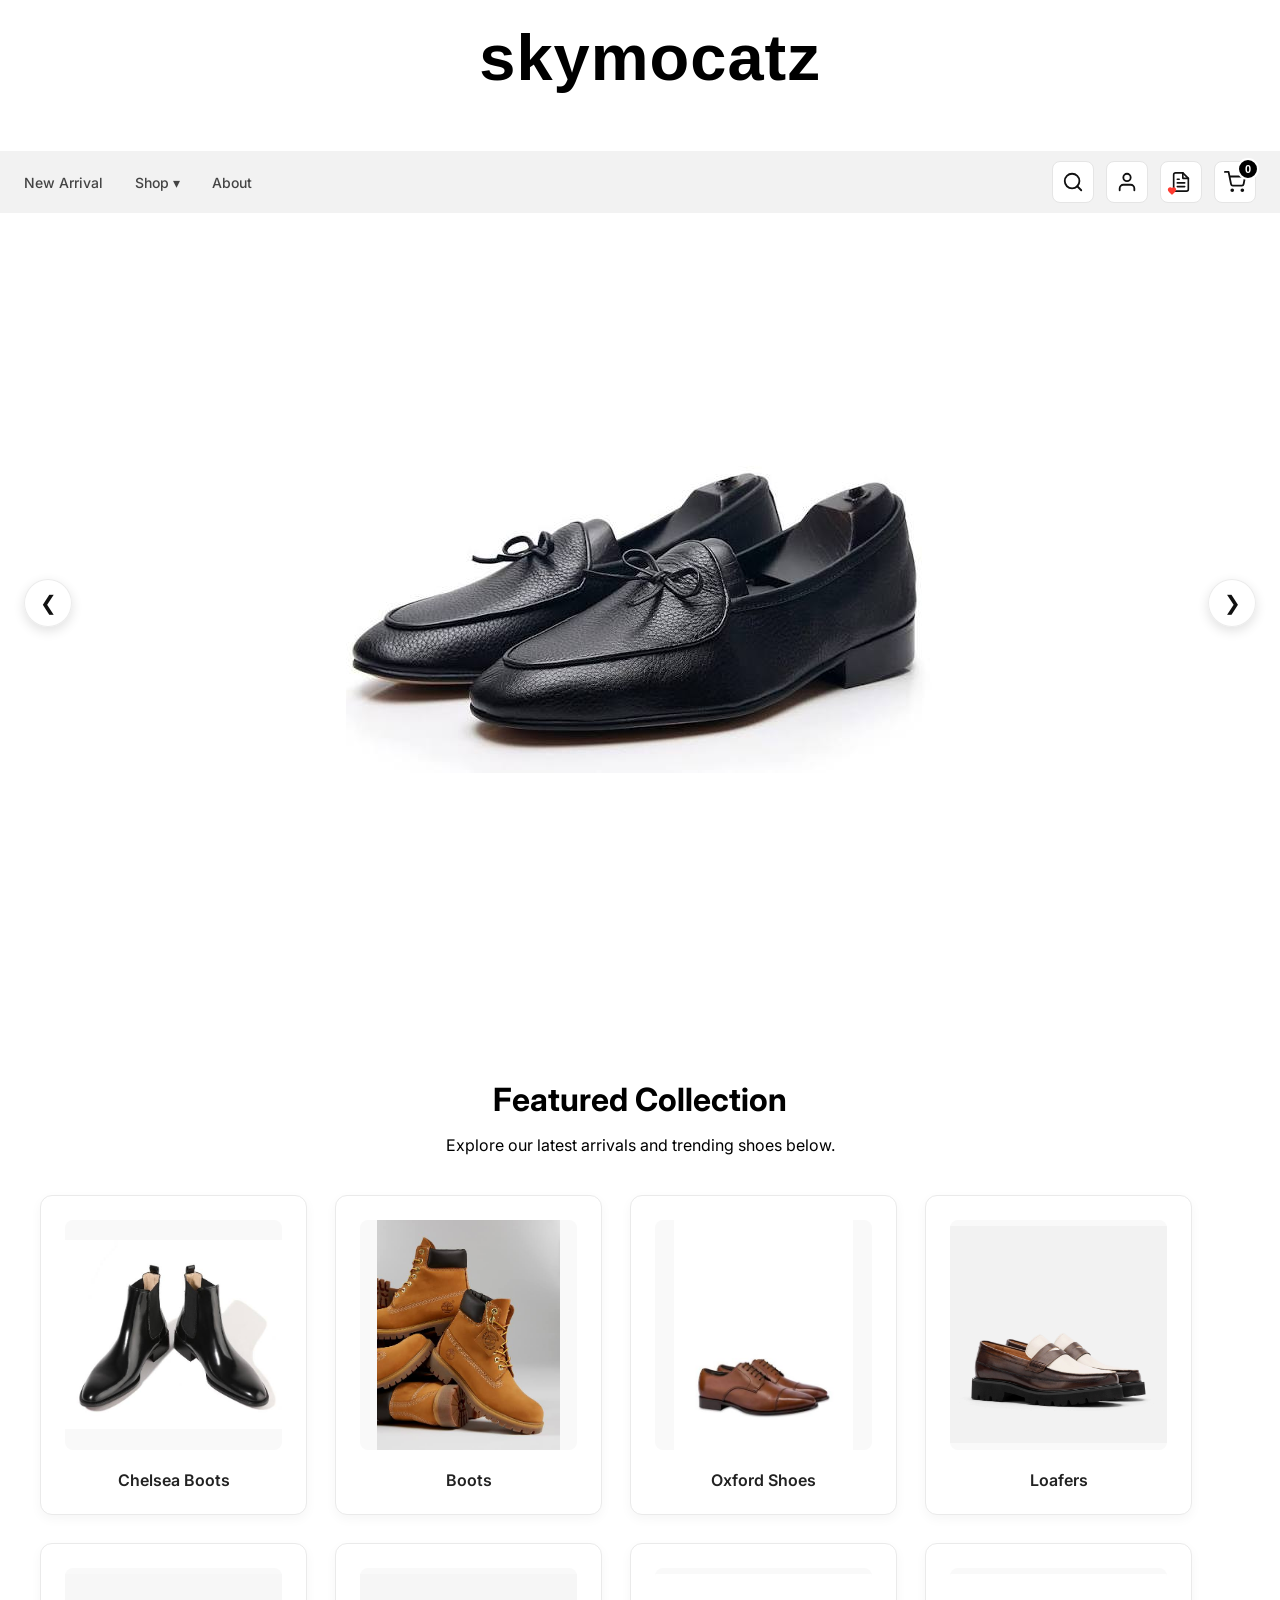
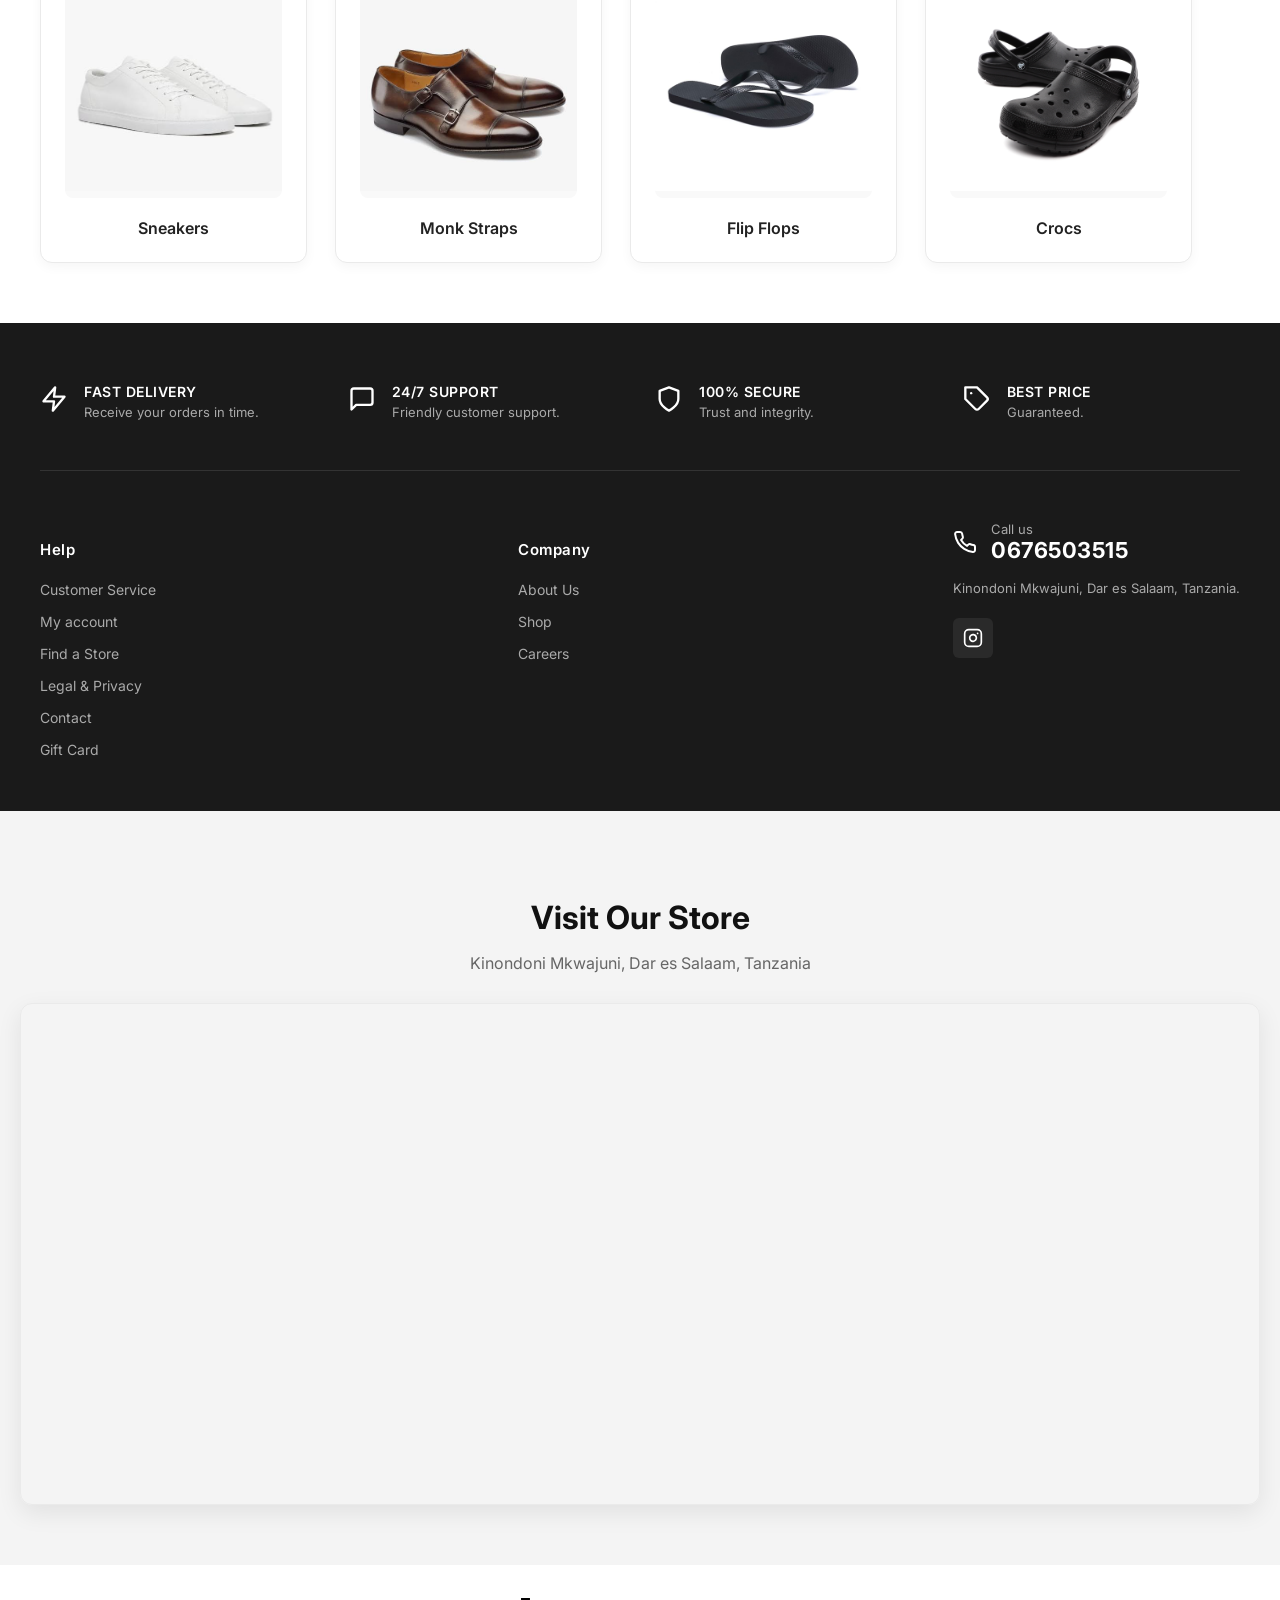
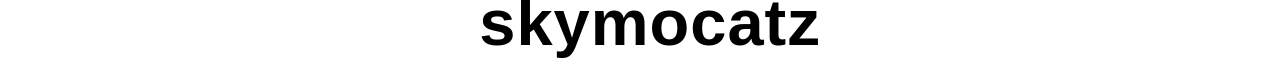
<file: index.html>
<!DOCTYPE html>
<html lang="en">
<head>
    <meta charset="UTF-8">
    <meta name="viewport" content="width=device-width, initial-scale=1.0">
    <title>skymocatz - Shoe Store</title>
    <link rel="preconnect" href="https://fonts.googleapis.com">
    <link rel="preconnect" href="https://fonts.gstatic.com" crossorigin>
    <link href="https://fonts.googleapis.com/css2?family=Cinzel:wght@500;700&family=Inter:wght@300;400;500;600&display=swap" rel="stylesheet">
    <link rel="stylesheet" href="index.css">
</head>
<body>

    <!-- Header Section -->
    <div class="header">
        <h1>skymocatz</h1>
        <div class="marquee-container">
            <div class="marquee-text">NEW ARRIVAL Buy latest shoes &nbsp;&nbsp;|&nbsp;&nbsp; SHIPPING GUARANTEED</div>
        </div>
    </div>

    <!-- Navigation Bar & Icons -->
    <div class="icons">
        <!-- Left Navigation -->
        <nav class="left">
            <a href="New arrivals.html" class="nav-link">New Arrival</a>

            <!-- Shop Dropdown with Photos -->
            <div class="dropdown">
  <a href="cart.html" class="nav-link dropdown-toggle">Shop ▾</a>
  <div class="dropdown-menu image-dropdown">
    
    <!-- Formal Shoes -->
    <a href="cart.html" class="dropdown-item">
      <img src="formal.jpg" alt="Formal" />
      <span>Formal</span>
    </a>

    <!-- Loafers -->
    <a href="cart.html" class="dropdown-item">
      <img src="loafers.jpg" alt="Loafers" />
      <span>Loafers</span>
    </a>

    <!-- Slides -->
    <a href="cart.html" class="dropdown-item">
      <img src="slides.jpg" alt="slides" />
      <span>Slides</span>
    </a>

    <!-- Mules -->
    <a href="cart.html" class="dropdown-item">
      <img src="mules.jpg" alt="Mules" />
      <span>Mules</span>
    </a>

    <!-- Wedding -->
    <a href="cart.html" class="dropdown-item">
      <img src="weddingg.jpg" alt="wedding" />
      <span>Wedding</span>
    </a>

  </div>
</div>

            <a href="#about" class="nav-link">About</a>
        </nav>

        <!-- Right Action Icons -->
        <div class="right">
            <!-- Search Icon & Bar -->
            <div class="icon-wrapper">
                <button class="icon-btn" id="searchBtn" aria-label="Search">
                    <svg width="22" height="22" viewBox="0 0 24 24" fill="none" stroke="currentColor" stroke-width="2" stroke-linecap="round" stroke-linejoin="round">
                        <circle cx="11" cy="11" r="8"></circle>
                        <line x1="21" y1="21" x2="16.65" y2="16.65"></line>
                    </svg>
                </button>
                <div class="search-box" id="searchBox">
                    <input type="text" placeholder="Search shoes..." id="searchInput" />
                </div>
            </div>

            <!-- Account / Profile Icon -->
            <div class="icon-wrapper">
                <button class="icon-btn" id="accountBtn" aria-label="Account">
                    <svg width="22" height="22" viewBox="0 0 24 24" fill="none" stroke="currentColor" stroke-width="2" stroke-linecap="round" stroke-linejoin="round">
                        <path d="M20 21v-2a4 4 0 0 0-4-4H8a4 4 0 0 0-4 4v2"></path>
                        <circle cx="12" cy="7" r="4"></circle>
                    </svg>
                </button>
                <div class="dropdown-popover" id="accountMenu">
                    <a href="#login">Sign In / Register</a>
                    <a href="#orders">My Orders</a>
                </div>
            </div>

            <!-- Wishlist Icon -->
            <div class="icon-wrapper">
                <button class="icon-btn" id="wishlistBtn" aria-label="Wishlist">
                    <svg width="22" height="22" viewBox="0 0 24 24" fill="none" stroke="currentColor" stroke-width="1.8" stroke-linecap="round" stroke-linejoin="round">
                        <path d="M14 2H6a2 2 0 0 0-2 2v16a2 2 0 0 0 2 2h12a2 2 0 0 0 2-2V8z"></path>
                        <polyline points="14 2 14 8 20 8"></polyline>
                        <line x1="16" y1="13" x2="8" y2="13"></line>
                        <line x1="16" y1="17" x2="8" y2="17"></line>
                        <path d="M10 9H8"></path>
                    </svg>
                    <span class="heart-badge">
                        <svg width="10" height="10" viewBox="0 0 24 24" fill="currentColor">
                            <path d="M12 21.35l-1.45-1.32C5.4 15.36 2 12.28 2 8.5 2 5.42 4.42 3 7.5 3c1.74 0 3.41.81 4.5 2.09C13.09 3.81 14.76 3 16.5 3 19.58 3 22 5.42 22 8.5c0 3.78-3.4 6.86-8.55 11.54L12 21.35z"/>
                        </svg>
                    </span>
                </button>
            </div>

            <!-- Shopping Cart Icon -->
            <div class="icon-wrapper">
                <button class="icon-btn" id="cartBtn" aria-label="Cart">
                    <svg width="22" height="22" viewBox="0 0 24 24" fill="none" stroke="currentColor" stroke-width="2" stroke-linecap="round" stroke-linejoin="round">
                        <circle cx="9" cy="21" r="1"></circle>
                        <circle cx="20" cy="21" r="1"></circle>
                        <path d="M1 1h4l2.68 13.39a2 2 0 0 0 2 1.61h9.72a2 2 0 0 0 2-1.61L23 6H6"></path>
                    </svg>
                    <span class="cart-badge" id="cartCount">0</span>
                </button>
            </div>
        </div>
    </div>

    <!-- Full-Screen Carousel Hero Section -->
    <div class="big-image">
        <div class="carousel-track">
            <div class="carousel-slide active"><img src="image 5.jpg" alt="Shoe Image 1"></div>
            <div class="carousel-slide"><img src="image4.jpeg" alt="Shoe Image 2"></div>
            <div class="carousel-slide"><img src="images2.jpg" alt="Shoe Image 3"></div>
            <div class="carousel-slide"><img src="wedding image.jpg" alt="Shoe Image 4"></div>
            <div class="carousel-slide"><img src="image4.jpeg" alt="Shoe Image 5"></div>
        </div>
        <!-- Carousel Navigation Buttons -->
        <button class="carousel-btn prev" aria-label="Previous Slide">&#10094;</button>
        <button class="carousel-btn next" aria-label="Next Slide">&#10095;</button>
    </div>

    <!-- Next Section Below Carousel -->
    <section class="next-section">
        <h2>Featured Collection</h2>
        <p>Explore our latest arrivals and trending shoes below.</p>

        <!-- Product Grid Container -->
    <div class="product-grid">
        <div class="chelsea">
            <a href="New arrivals.html"><img src="chelsea.jpg" alt="chelsea"></a>
            <p>Chelsea Boots</p>
        </div>
        <div class="boots">
            <a href="New arrivals.html"><img src="boots.jpg" alt="boots"></a>
            <p>Boots</p>
        </div>
        <div class="oxford">
            <a href="New arrivals.html"><img src="oxford.jpg" alt="oxford"></a>
            <p>Oxford Shoes</p>
        </div>
        <div class="loafers">
            <a href="New arrivals.html"><img src="loafers.jpg" alt="loafers"></a>
            <p>Loafers</p>
        </div>
        <div class="sneakers">
            <a href="New arrivals.html"><img src="sneakers.jpg" alt="sneakers"></a>
            <p>Sneakers</p>
        </div>
        <div class="monk">
            <a href="New arrivals.html"><img src="Monk.jpg" alt="monk"></a>
            <p>Monk Straps</p>
        </div>
        <div class="flipflop">
            <a href="New arrivals.html"><img src="flipflop.jpg" alt="flipflop"></a>
            <p>Flip Flops</p>
        </div>
        <div class="crocs">
            <a href="New arrivals.html"><img src="cross.jpg" alt="crocs"></a>
            <p>Crocs</p>
        </div>
    </div>
    </section>

    <!-- Footer Section -->
<footer class="footer">
    <!-- Top Feature Banners -->
    <div class="footer-features">
        <div class="feature-item">
            <!-- Fast Delivery / Lightning Icon -->
            <svg width="28" height="28" viewBox="0 0 24 24" fill="none" stroke="currentColor" stroke-width="2" stroke-linecap="round" stroke-linejoin="round"><polygon points="13 2 3 14 12 14 11 22 21 10 12 10 13 2"></polygon></svg>
            <div>
                <h4>FAST DELIVERY</h4>
                <p>Receive your orders in time.</p>
            </div>
        </div>

        <div class="feature-item">
            <!-- 24/7 Support / Chat Icon -->
            <svg width="28" height="28" viewBox="0 0 24 24" fill="none" stroke="currentColor" stroke-width="2" stroke-linecap="round" stroke-linejoin="round"><path d="M21 15a2 2 0 0 1-2 2H7l-4 4V5a2 2 0 0 1 2-2h14a2 2 0 0 1 2 2z"></path></svg>
            <div>
                <h4>24/7 SUPPORT</h4>
                <p>Friendly customer support.</p>
            </div>
        </div>

        <div class="feature-item">
            <!-- 100% Secure / Check Shield Icon -->
            <svg width="28" height="28" viewBox="0 0 24 24" fill="none" stroke="currentColor" stroke-width="2" stroke-linecap="round" stroke-linejoin="round"><path d="M12 22s8-4 8-10V5l-8-3-8 3v7c0 6 8 10 8 10z"></path></svg>
            <div>
                <h4>100% SECURE</h4>
                <p>Trust and integrity.</p>
            </div>
        </div>

        <div class="feature-item">
            <!-- Best Price / Tag Icon -->
            <svg width="28" height="28" viewBox="0 0 24 24" fill="none" stroke="currentColor" stroke-width="2" stroke-linecap="round" stroke-linejoin="round"><path d="M20.59 13.41l-7.17 7.17a2 2 0 0 1-2.83 0L2 12V2h10l8.59 8.59a2 2 0 0 1 0 2.82z"></path><line x1="7" y1="7" x2="7.01" y2="7"></line></svg>
            <div>
                <h4>BEST PRICE</h4>
                <p>Guaranteed.</p>
            </div>
        </div>
    </div>

    <!-- Main Footer Links & Contact Info -->
    <div class="footer-main">
        <div class="footer-col">
            <h4>Help</h4>
            <ul>
                <li><a href="#customer-service">Customer Service</a></li>
                <li><a href="#account">My account</a></li>
                <li><a href="#store">Find a Store</a></li>
                <li><a href="#privacy">Legal & Privacy</a></li>
                <li><a href="#contact">Contact</a></li>
                <li><a href="#gift">Gift Card</a></li>
            </ul>
        </div>

        <div class="footer-col">
            <h4>Company</h4>
            <ul>
                <li><a href="#about">About Us</a></li>
                <li><a href="#shop">Shop</a></li>
                <li><a href="#careers">Careers</a></li>
            </ul>
        </div>

        <div class="footer-col footer-contact">
            <div class="call-section">
                <!-- Phone Call Icon -->
                <svg width="24" height="24" viewBox="0 0 24 24" fill="none" stroke="currentColor" stroke-width="2" stroke-linecap="round" stroke-linejoin="round"><path d="M22 16.92v3a2 2 0 0 1-2.18 2 19.79 19.79 0 0 1-8.63-3.07 19.5 19.5 0 0 1-6-6 19.79 19.79 0 0 1-3.07-8.67A2 2 0 0 1 4.11 2h3a2 2 0 0 1 2 1.72 12.84 12.84 0 0 0 .7 2.81 2 2 0 0 1-.45 2.11L8.09 9.91a16 16 0 0 0 6 6l1.27-1.27a2 2 0 0 1 2.11-.45 12.84 12.84 0 0 0 2.81.7A2 2 0 0 1 22 16.92z"></path></svg>
                <div>
                    <span class="call-label">Call us</span>
                    <p class="phone-number">0676503515</p>
                </div>   
            </div>
            <p class="location-text">Kinondoni Mkwajuni, Dar es Salaam, Tanzania.</p>
            
            <!-- Instagram / Social Icon -->
            <div class="social-icons">
                <a href="#instagram" aria-label="Instagram" class="social-btn">
                    <svg width="20" height="20" viewBox="0 0 24 24" fill="none" stroke="currentColor" stroke-width="2" stroke-linecap="round" stroke-linejoin="round"><rect x="2" y="2" width="20" height="20" rx="5" ry="5"></rect><path d="M16 11.37A4 4 0 1 1 12.63 8 4 4 0 0 1 16 11.37z"></path><line x1="17.5" y1="6.5" x2="17.51" y2="6.5"></line></svg>
                </a>
            </div>
        </div>
    </div>
</footer>

<!-- Embedded Google Map -->

<section class="location-section">
    <div class="location-header">
        <h2>Visit Our Store</h2>
        <p>Kinondoni Mkwajuni, Dar es Salaam, Tanzania</p>
    </div>
    <div class="full-width-map">
    <iframe 
        src="https://www.google.com/maps/embed?pb=!1m18!1m12!1m3!1d495.22285771421224!2d39.262937697655865!3d-6.796252996921925!2m3!1f0!2f0!3f0!3m2!1i1024!2i768!4f13.1!3m3!1m2!1s0x185c4bc9ab699967%3A0xcb9deede9599f8ee!2sSKYMOCA%20SHOP!5e0!3m2!1sen!2stz!4v1791806288014!5m2!1sen!2stz"
        width="100%" 
        height="500" 
        style="border:0;" 
        allowfullscreen="" 
        loading="lazy" 
        referrerpolicy="no-referrer-when-downgrade">
    </iframe>
</div>
</section>



<div class="header">
        <h1>skymocatz</h1>
        </div>






    <!-- JavaScript Functionality -->
    <script>
        document.addEventListener('DOMContentLoaded', () => {
            const slides = document.querySelectorAll('.carousel-slide');
            const prevBtn = document.querySelector('.carousel-btn.prev');
            const nextBtn = document.querySelector('.carousel-btn.next');
            
            let currentIndex = 0;
            const totalSlides = slides.length;

            function showSlide(index) {
                slides.forEach(slide => slide.classList.remove('active'));
                
                if (index >= totalSlides) {
                    currentIndex = 0;
                } else if (index < 0) {
                    currentIndex = totalSlides - 1;
                } else {
                    currentIndex = index;
                }
                
                slides[currentIndex].classList.add('active');
            }

            nextBtn.addEventListener('click', () => {
                showSlide(currentIndex + 1);
            });

            prevBtn.addEventListener('click', () => {
                showSlide(currentIndex - 1);
            });

            // Auto-play every 4 seconds
            setInterval(() => {
                showSlide(currentIndex + 1);
            }, 4000);

            // Search toggle
            const searchBtn = document.getElementById('searchBtn');
            const searchBox = document.getElementById('searchBox');
            const searchInput = document.getElementById('searchInput');

            searchBtn.addEventListener('click', () => {
                searchBox.classList.toggle('active');
                if (searchBox.classList.contains('active')) {
                    searchInput.focus();
                }
            });

            // Account Menu toggle
            const accountBtn = document.getElementById('accountBtn');
            const accountMenu = document.getElementById('accountMenu');

            accountBtn.addEventListener('click', () => {
                accountMenu.classList.toggle('active');
            });

            // Cart Click Counter
            const cartBtn = document.getElementById('cartBtn');
            const cartCount = document.getElementById('cartCount');
            let count = 0;

            cartBtn.addEventListener('click', () => {
                count++;
                cartCount.textContent = count;
            });

            // Close popups when clicking outside
            document.addEventListener('click', (e) => {
                if (!e.target.closest('.icon-wrapper')) {
                    searchBox.classList.remove('active');
                    accountMenu.classList.remove('active');
                }
            });
        });

      
    </script>
</body>
</html>
</file>
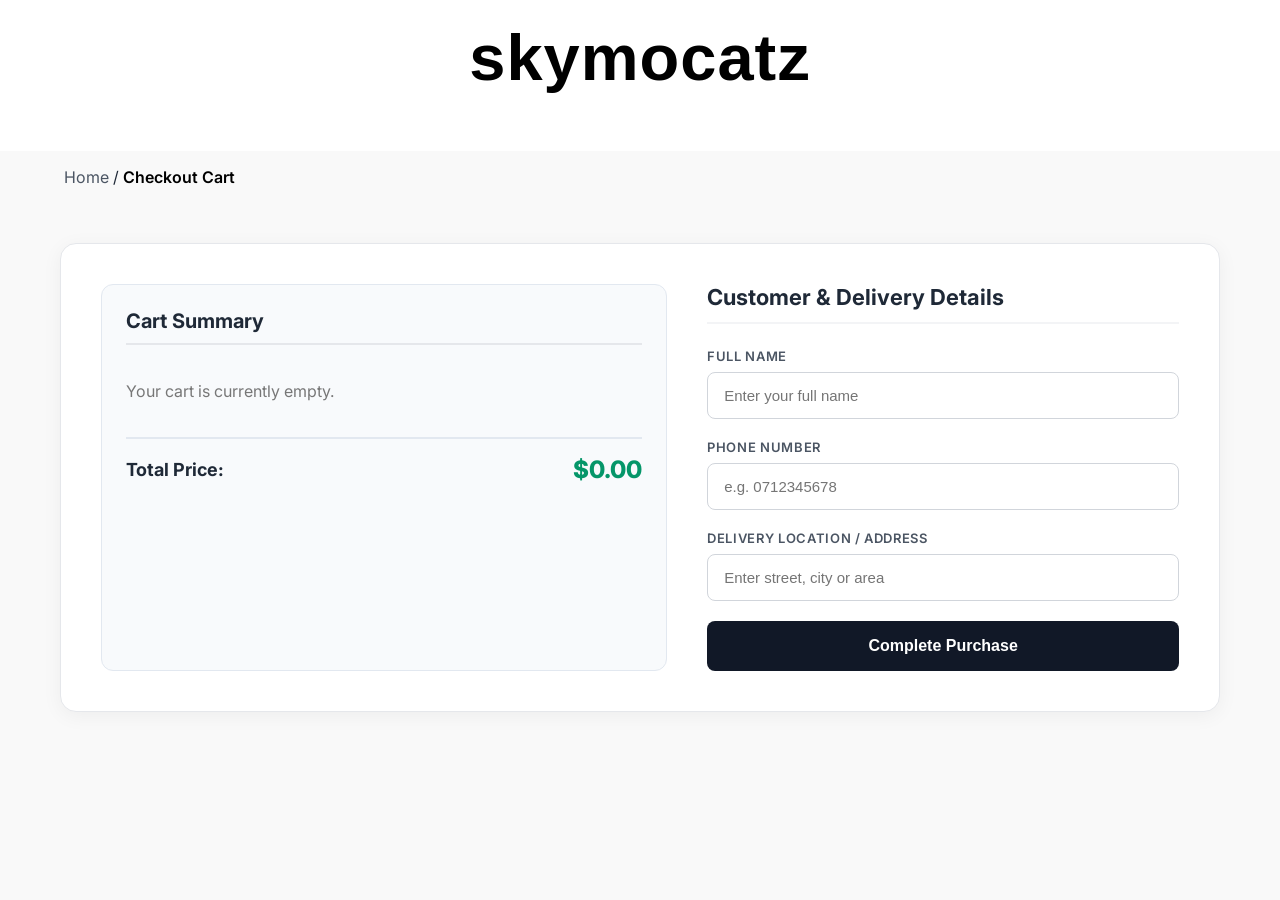
<file: cart.html>
<!DOCTYPE html>
<html lang="en">
<head>
    <meta charset="UTF-8">
    <meta name="viewport" content="width=device-width, initial-scale=1.0">
    <title>Cart & Checkout - skymocatz</title>
    <link rel="preconnect" href="https://fonts.googleapis.com">
    <link rel="preconnect" href="https://fonts.gstatic.com" crossorigin>
    <link href="https://fonts.googleapis.com/css2?family=Cinzel:wght@500;700&family=Inter:wght@300;400;500;600;700&display=swap" rel="stylesheet">
    <link rel="stylesheet" href="index.css">
    <style>
        * { box-sizing: border-box; }
        body { font-family: 'Inter', sans-serif; background-color: #f9f9f9; color: #1f2937; margin: 0; padding: 0; min-height: 100vh; }
        .page-wrapper { max-width: 1200px; margin: 0 auto; padding: 40px 20px; }
        .checkout-grid { display: grid; grid-template-columns: 1.2fr 1fr; gap: 40px; background: #ffffff; padding: 40px; border-radius: 16px; box-shadow: 0 4px 20px rgba(0,0,0,0.05); border: 1px solid #e5e7eb; }
        @media (max-width: 768px) { .checkout-grid { grid-template-columns: 1fr; padding: 20px; } }
        
        .product-summary-card { background: #f8fafc; padding: 24px; border-radius: 12px; border: 1px solid #e2e8f0; }
        .product-summary-card h2 { margin-top: 0; font-size: 20px; border-bottom: 2px solid #e5e7eb; padding-bottom: 10px; margin-bottom: 20px; }
        
        .cart-items-list { display: flex; flex-direction: column; gap: 16px; max-height: 400px; overflow-y: auto; padding-right: 5px; }
        .cart-item-row { display: flex; align-items: center; gap: 16px; background: #ffffff; padding: 12px; border-radius: 10px; border: 1px solid #e5e7eb; }
        .cart-item-row img { width: 70px; height: 70px; object-fit: cover; border-radius: 8px; border: 1px solid #d1d5db; }
        .cart-item-details { flex-grow: 1; }
        .cart-item-details h4 { margin: 0 0 4px 0; font-size: 15px; font-weight: 600; }
        .cart-item-details .price { margin: 0; font-size: 15px; font-weight: 700; color: #059669; }
        
        .size-select-mini { padding: 6px 10px; border-radius: 6px; border: 1px solid #d1d5db; font-size: 13px; font-weight: 600; outline: none; }

        .total-summary-box { margin-top: 20px; padding-top: 16px; border-top: 2px solid #e2e8f0; display: flex; justify-content: space-between; align-items: center; }
        .total-summary-box h3 { margin: 0; font-size: 18px; font-weight: 700; }
        .total-price-text { font-size: 24px; font-weight: 800; color: #059669; }

        .order-form-container h2 { font-size: 22px; font-weight: 700; margin-top: 0; margin-bottom: 24px; border-bottom: 2px solid #f3f4f6; padding-bottom: 12px; }
        .form-group { margin-bottom: 20px; }
        label { display: block; font-size: 13px; font-weight: 600; margin-bottom: 8px; color: #4b5563; text-transform: uppercase; letter-spacing: 0.05em; }
        input { width: 100%; padding: 14px 16px; border: 1px solid #d1d5db; border-radius: 8px; font-size: 15px; outline: none; }
        input:focus { border-color: #111827; }
        .checkout-btn { width: 100%; padding: 16px; background-color: #111827; color: #ffffff; border: none; border-radius: 8px; font-weight: 700; font-size: 16px; cursor: pointer; transition: background 0.2s; }
        .checkout-btn:hover { background-color: #000; }
    </style>
</head>
<body>

    <!-- Header Section -->
    <div class="header">
        <h1>skymocatz</h1>
        <div class="marquee-container">
            <div class="marquee-text">COMPLETE YOUR ORDER &nbsp;&nbsp;|&nbsp;&nbsp; SHIPPING GUARANTEED</div>
        </div>
    </div>

    <!-- Navigation & Breadcrumb -->
    <section class="breadcrumb-sort-bar">
        <div>
            <a href="New arrivals.html" class="Home">Home</a> / 
            <a href="cart.html" class="Home" style="color: #000; font-weight: 600;">Checkout Cart</a>
        </div>
    </section>

    <div class="page-wrapper">
        <div class="checkout-grid">
            
            <!-- Product List Column -->
            <div class="product-summary-card">
                <h2>Cart Summary</h2>
                <div class="cart-items-list" id="cartItemsList"></div>

                <div class="total-summary-box">
                    <h3>Total Price:</h3>
                    <div class="total-price-text" id="totalPriceDisplay">$0.00</div>
                </div>
            </div>

            <!-- Order Form Column -->
            <div class="order-form-container">
                <h2>Customer & Delivery Details</h2>

                <form id="orderForm">
                    <div class="form-group">
                        <label for="fullName">Full Name</label>
                        <input type="text" id="fullName" placeholder="Enter your full name" required>
                    </div>

                    <div class="form-group">
                        <label for="phone">Phone Number</label>
                        <input type="tel" id="phone" placeholder="e.g. 0712345678" required>
                    </div>

                    <div class="form-group">
                        <label for="address">Delivery Location / Address</label>
                        <input type="text" id="address" placeholder="Enter street, city or area" required>
                    </div>

                    <button type="submit" class="checkout-btn">Complete Purchase</button>
                </form>
            </div>

        </div>
    </div>

<script>
  document.addEventListener("DOMContentLoaded", function () {
      const urlParams = new URLSearchParams(window.location.search);
      const cartItemsList = document.getElementById("cartItemsList");
      const totalPriceDisplay = document.getElementById("totalPriceDisplay");

      let itemsToCheckout = [];

      // Check if items are passed via URL parameters (single item click)
      if (urlParams.get('product')) {
          itemsToCheckout = [{
              title: urlParams.get('product'),
              price: urlParams.get('price') || "0.00",
              img: urlParams.get('img') || "n1.jpg"
          }];
      } else {
          // Check if items are stored via Wishlist/Cart storage
          itemsToCheckout = JSON.parse(localStorage.getItem("skymocatz_checkout_items")) || [];
      }

      if (itemsToCheckout.length === 0) {
          cartItemsList.innerHTML = `<p style="color: #777;">Your cart is currently empty.</p>`;
          totalPriceDisplay.textContent = "$0.00";
          return;
      }

      let grandTotal = 0;
      cartItemsList.innerHTML = "";

      itemsToCheckout.forEach((item, index) => {
          const itemPrice = parseFloat(item.price) || 0;
          grandTotal += itemPrice;

          const itemRow = document.createElement("div");
          itemRow.className = "cart-item-row";
          itemRow.innerHTML = `
              <img src="${item.img}" alt="${item.title}">
              <div class="cart-item-details">
                  <h4>${item.title}</h4>
                  <p class="price">$${itemPrice.toFixed(2)}</p>
              </div>
              <div>
                  <label style="font-size: 10px; margin-bottom: 2px;">Size:</label>
                  <select class="size-select-mini" data-index="${index}">
                      <option value="40">EU 40</option>
                      <option value="41">EU 41</option>
                      <option value="42" selected>EU 42</option>
                      <option value="43">EU 43</option>
                      <option value="44">EU 44</option>
                  </select>
              </div>
          `;
          cartItemsList.appendChild(itemRow);
      });

      totalPriceDisplay.textContent = `$${grandTotal.toFixed(2)}`;

      // Handle order placement
      document.getElementById("orderForm").addEventListener("submit", function (e) {
          e.preventDefault();

          const fullName = document.getElementById("fullName").value;
          alert(`Order Confirmed!\nThank you, ${fullName}.\nYour order for ${itemsToCheckout.length} item(s) totalling $${grandTotal.toFixed(2)} has been placed successfully.`);
          
          localStorage.removeItem("skymocatz_checkout_items");
          window.location.href = "New arrivals.html";
      });
  });
</script>

</body>
</html>
</file>
<file: index.css>
body {
    margin: 0;
    padding: 0;
    width: 100vw;
    box-sizing: border-box;
    font-family: 'Inter', sans-serif;
    background-color: #f9f9f9;
}

/* ==========================================
   Header & Typography
   ========================================== */
.header {
    background-color: #ffffff;
    padding: 10px;
    width: 100%;
    text-align: center;
    color: #000000;
}

.marquee-container {
    width: 100%;
    overflow: hidden;
    background-color: #ffffff;
    color: #000;
    padding: 8px 0;
    white-space: nowrap;
}

.marquee-text {
    display: inline-block;
    padding-left: 100%;
    animation: scrollText 15s linear infinite;
}

@keyframes scrollText {
    0% { transform: translate(0, 0); }
    100% { transform: translate(-100%, 0); }
}

@font-face {
    font-family: 'MyCustomFont';
    src: url('fonts/a box for.ttf') format('truetype');
    font-weight: normal;
    font-style: normal;
    
}

.header h1 {
    font-family: 'a box for', sans-serif;
    font-size: 65px;
    margin: 0;
    padding: 10px 0;
    letter-spacing: 1px;
}

img {
    max-width: 100%;
    height: auto;
}

/* ==========================================
   Navigation Bar & Icons
   ========================================== */
.icons {
    display: flex;
    justify-content: space-between;
    align-items: center;
    padding: 10px 24px;
    width: 100%;
    background-color: #f2f2f2;
    box-sizing: border-box;
}

.left {
    display: flex;
    align-items: center;
    gap: 32px;
}

.nav-link {
    font-size: 14px;
    font-weight: 500;
    color: #444444;
    text-decoration: none;
    padding: 6px 0;
    position: relative;
    transition: color 0.25s ease;
}

.nav-link:hover {
    color: #000000;
}

/* Dropdown Container & Menu */
.dropdown {
    position: relative;
    display: inline-block;
}

.dropdown-menu.image-dropdown {
    display: none;
    position: absolute;
    top: 100%;
    left: 0;
    flex-direction: row;
    gap: 16px;
    background-color: #ffffff;
    padding: 16px;
    box-shadow: 0 10px 30px rgba(0, 0, 0, 0.12);
    border-radius: 8px;
    border: 1px solid #eaeaea;
    z-index: 100;
}

.dropdown:hover .dropdown-menu.image-dropdown {
    display: flex;
}

.dropdown-item {
    display: flex;
    flex-direction: column;
    align-items: center;
    text-align: center;
    text-decoration: none;
    color: #333333;
    padding: 10px;
    border-radius: 6px;
    transition: background 0.2s ease, transform 0.2s ease;
    width: 110px;
}

.dropdown-item:hover {
    background-color: #f7f7f7;
    color: #000000;
    transform: translateY(-2px);
}

.dropdown-item img {
    width: 100px;
    height: 80px;
    object-fit: contain;
    background-color: #f9f9f9;
    border-radius: 6px;
    margin-bottom: 8px;
}

.dropdown-item span {
    font-size: 13px;
    font-weight: 500;
}

/* Right-side Icons */
.right {
    display: flex;
    align-items: center;
    gap: 12px;
}

.icon-wrapper {
    position: relative;
    display: flex;
    align-items: center;
}

.icon-btn {
    background: #ffffff;
    border: 1px solid #e5e5e5;
    outline: none;
    cursor: pointer;
    width: 42px;
    height: 42px;
    border-radius: 8px;
    color: #111111;
    display: flex;
    align-items: center;
    justify-content: center;
    position: relative;
    transition: all 0.2s ease-in-out;
}

.icon-btn:hover {
    background-color: #f5f5f5;
    border-color: #cccccc;
    transform: translateY(-1px);
}

.icon-btn:active {
    transform: translateY(0) scale(0.96);
}

.heart-badge {
    position: absolute;
    bottom: 6px;
    left: 6px;
    color: #ff3b30;
    display: flex;
    align-items: center;
    justify-content: center;
}

.cart-badge {
    position: absolute;
    top: -4px;
    right: -4px;
    background-color: #000000;
    color: #ffffff;
    font-size: 11px;
    font-weight: 600;
    width: 18px;
    height: 18px;
    border-radius: 50%;
    display: flex;
    align-items: center;
    justify-content: center;
    border: 2px solid #ffffff;
}

/* Search Box Popover */
.search-box {
    display: none;
    position: absolute;
    right: 50px;
    top: 50%;
    transform: translateY(-50%);
    background: #ffffff;
    border: 1px solid #ddd;
    border-radius: 6px;
    padding: 4px 8px;
    box-shadow: 0 4px 12px rgba(0,0,0,0.1);
    z-index: 50;
}

.search-box.active {
    display: block;
}

.search-box input {
    border: none;
    outline: none;
    padding: 6px 10px;
    font-size: 14px;
    width: 180px;
}

/* Account Dropdown Popover */
.dropdown-popover {
    display: none;
    position: absolute;
    top: 50px;
    right: 0;
    background: #ffffff;
    border: 1px solid #eee;
    border-radius: 8px;
    padding: 8px 0;
    width: 160px;
    box-shadow: 0 8px 20px rgba(0,0,0,0.08);
    z-index: 100;
}

.dropdown-popover.active {
    display: block;
}

.dropdown-popover a {
    display: block;
    padding: 10px 16px;
    color: #333;
    text-decoration: none;
    font-size: 13px;
    transition: background 0.2s;
}

.dropdown-popover a:hover {
    background: #f7f7f7;
    color: #000;
}

/* ==========================================
   Carousel Section
   ========================================== */
.big-image {
    position: relative;
    width: 100vw;
    margin: 0;
    left: 50%;
    right: 50%;
    margin-left: -50vw;
    margin-right: -50vw;
    overflow: hidden;
    background-color: #ffffff;
}

.carousel-track {
    position: relative;
    width: 100%;
    height: calc(100vh - 120px);
}

.carousel-slide {
    position: absolute;
    top: 0;
    left: 0;
    width: 100%;
    height: 100%;
    opacity: 0;
    transition: opacity 0.6s ease-in-out;
    display: flex;
    align-items: center;
    justify-content: center;
}

.carousel-slide.active {
    opacity: 1;
}

.carousel-slide img {
    max-width: 100%;
    max-height: 100%;
    object-fit: contain;
    display: block;
}

/* Carousel Navigation Buttons */
.carousel-btn {
    position: absolute;
    top: 50%;
    transform: translateY(-50%);
    width: 48px;
    height: 48px;
    border-radius: 50%;
    background-color: rgba(255, 255, 255, 0.9);
    color: #111111;
    border: 1px solid rgba(0, 0, 0, 0.08);
    cursor: pointer;
    display: flex;
    align-items: center;
    justify-content: center;
    font-size: 20px;
    box-shadow: 0 4px 12px rgba(0, 0, 0, 0.12);
    transition: all 0.25s ease-in-out;
    z-index: 10;
    outline: none;
}

.carousel-btn:hover {
    background-color: #ffffff;
    color: #000000;
    transform: translateY(-50%) scale(1.08);
    box-shadow: 0 6px 18px rgba(0, 0, 0, 0.18);
}

.carousel-btn:active {
    transform: translateY(-50%) scale(0.95);
}

.carousel-btn.prev {
    left: 24px;
}

.carousel-btn.next {
    right: 24px;
}

/* ==========================================
   Next Section Below Carousel
   ========================================== */
.next-section {
    padding: 60px 20px;
    background-color: #ffffff;
    min-height: 100vh;
    text-align: center;
    box-sizing: border-box;
}

.next-section h2 {
    font-size: 32px;
    margin-bottom: 15px;
    font-style: normal;
}
/* Container for the products using Flexbox */
.product-grid {
    display: flex;
    flex-wrap: wrap;                       /* Allows items to wrap into rows */
    gap: 28px;                             /* Space between boxes */
    max-width: 1300px;
    margin: 40px auto 0 auto;
    padding: 0 20px;
    justify-content: flex-start;           /* Aligns remaining items to the left */
}

/* Individual Product Box Style */
.product-grid > div {
    background-color: #ffffff;
    border: 1px solid #eaeaea;
    border-radius: 12px;
    padding: 24px;
    text-align: center;
    box-shadow: 0 4px 12px rgba(0, 0, 0, 0.04);
    transition: transform 0.25s ease, box-shadow 0.25s ease;
    
    /* Forces each card to maintain a fixed width, preventing stretching */
    flex: 0 0 calc(20% - 23px);          /* Approx 5 items per row (accounting for gaps) */
    max-width: 250px;
}

.product-grid > div:hover {
    transform: translateY(-4px);
    box-shadow: 0 8px 20px rgba(0, 0, 0, 0.08);
}

/* Product Image Box */
.product-grid img {
    width: 100%;
    height: 230px;
    object-fit: contain;
    border-radius: 8px;
    background-color: #f9f9f9;
    margin-bottom: 16px;
}

/* Product Label */
.product-grid p {
    margin: 0;
    font-size: 16px;
    font-weight: 600;
    color: #222222;
}

/* Utility class to completely hide items when filtering */
.product-box.hidden {
    display: none !important;
}

/* Responsive adjustment for smaller screens */
@media (max-width: 900px) {
    .product-grid > div {
        flex: 0 0 calc(50% - 14px);        /* 2 items per row on smaller screens */
    }
}

/* Footer Container */
.footer {
    background-color: #1a1a1a;
    color: #ffffff;
    padding: 60px 40px 40px 40px;
    font-family: 'Inter', sans-serif;
}

/* Top Feature Banners Row */
.footer-features {
    display: grid;
    grid-template-columns: repeat(4, 1fr);
    gap: 30px;
    padding-bottom: 50px;
    border-bottom: 1px solid #333333;
    max-width: 1300px;
    margin: 0 auto;
}

.feature-item {
    display: flex;
    align-items: flex-start;
    gap: 16px;
}

.feature-item svg {
    color: #ffffff;
    flex-shrink: 0;
    margin-top: 2px;
}

.feature-item h4 {
    margin: 0 0 4px 0;
    font-size: 14px;
    letter-spacing: 0.5px;
    font-weight: 600;
}

.feature-item p {
    margin: 0;
    font-size: 13px;
    color: #aaaaaa;
}

/* Main Footer Columns */
.footer-main {
    display: flex;
    justify-content: space-between;
    flex-wrap: wrap;
    max-width: 1300px;
    margin: 50px auto 0 auto;
    gap: 40px;
}

.footer-col h4 {
    font-size: 15px;
    font-weight: 600;
    margin-bottom: 20px;
    letter-spacing: 0.5px;
}

.footer-col ul {
    list-style: none;
    padding: 0;
    margin: 0;
}

.footer-col ul li {
    margin-bottom: 12px;
}

.footer-col ul li a {
    color: #aaaaaa;
    text-decoration: none;
    font-size: 14px;
    transition: color 0.2s ease;
}

.footer-col ul li a:hover {
    color: #ffffff;
}

/* Footer Contact Column */
.footer-contact {
    max-width: 320px;
}

.call-section {
    display: flex;
    align-items: center;
    gap: 14px;
    margin-bottom: 16px;
}

.call-section svg {
    color: #ffffff;
}

.call-label {
    display: block;
    font-size: 13px;
    color: #aaaaaa;
}

.phone-number {
    margin: 0;
    font-size: 22px;
    font-weight: 700;
    letter-spacing: 0.5px;
    color: #ffffff;
}

.location-text {
    font-size: 13px;
    color: #aaaaaa;
    line-height: 1.5;
    margin-bottom: 20px;
}

/* Social Icon Button */
.social-icons {
    display: flex;
    gap: 12px;
}

.social-btn {
    display: flex;
    align-items: center;
    justify-content: center;
    width: 40px;
    height: 40px;
    background-color: #2a2a2a;
    border-radius: 6px;
    color: #ffffff;
    transition: background 0.2s ease, transform 0.2s ease;
}

.social-btn:hover {
    background-color: #3a3a3a;
    transform: translateY(-2px);
}

/* Responsive layout for tablets/mobiles */
@media (max-width: 900px) {
    .footer-features {
        grid-template-columns: repeat(2, 1fr);
    }
}

@media (max-width: 600px) {
    .footer-features {
        grid-template-columns: 1fr;
    }
}
/* Standalone Location Section */
.location-section {
    padding: 60px 20px;
    background-color: #f4f4f4;
    text-align: center;
}

.location-header h2 {
    font-size: 32px;
    margin-bottom: 8px;
    color: #111111;
}

.location-header p {
    font-size: 16px;
    color: #666666;
    margin-bottom: 30px;
}

.full-width-map {
    max-width: 1900px; /* Matches your featured collection width */
    width: 100%;
    margin: 0 auto;
    border-radius: 12px;
    overflow: hidden;
    box-shadow: 0 8px 24px rgba(0, 0, 0, 0.08);
    border: 1px solid #eaeaea;
    box-sizing: border-box;
}

.full-width-map iframe {
    display: block;
    width: 100%;
    filter: grayscale(10%) contrast(1.05);
}
/* Custom Font Declaration for z28 */
@font-face {
    font-family: 'z28';
    src: url('fonts/z28.ttf') format('truetype');
    font-weight: normal;
    font-style: normal;
}

/* Outer Bordered Container */
.shop {
    border: 1px solid #e0e0e0;
    border-radius: 4px;
    padding: 60px 50px;
    background-color: #ffffff;
    max-width: 1300px;
    margin: 40px auto;
    box-sizing: border-box;
    display: flex;
    flex-direction: column;
    align-items: flex-start; /* Aligns contents to the left side */
}

/* Large Heading with 'z28' Font */
.shop-title {
    font-family: 'z28', sans-serif;
    font-size: 80px;
    margin: 0 0 30px 0;
    color: #b0b0b0; /* Light gray outline look */
    letter-spacing: 4px;
    line-height: 1;
    text-transform: uppercase;
}

/* Category Filter Links Row */
.shop-filters {
    display: flex;
    align-items: center;
    gap: 28px;
    flex-wrap: wrap;
}

.filter-btn {
    text-decoration: none;
    font-size: 15px;
    font-weight: 500;
    color: #555555;
    padding-bottom: 6px;
    position: relative;
    transition: color 0.2s ease;
}

.filter-btn:hover {
    color: #000000;
}

/* Active Filter Indicator Line */
.filter-btn.active {
    color: #000000;
    font-weight: 600;
}

.filter-btn.active::after {
    content: '';
    position: absolute;
    bottom: 0;
    left: 0;
    width: 16px;
    height: 2px;
    background-color: #000000;
}
/* Normal state */
section a.Home {
    color: #4b5563; /* Gray color */
    text-decoration: none;
    transition: color 0.2s ease;
}

/* Hover state */
section a.Home:hover {
    color: #000000; /* Turns black on hover */
    text-decoration: underline;
}

.breadcrumb-sort-bar {
    max-width: 1200px; /* Match your box container width */
    margin: 16px auto;
    padding: 0 24px; /* Match your box padding */
    display: flex;
    justify-content: space-between;
    align-items: center;
}

.breadcrumb-sort-bar a.Home {
    color: #4b5563;
    text-decoration: none;
    transition: color 0.2s ease;
}

.breadcrumb-sort-bar a.Home:hover {
    color: #000000;
    text-decoration: underline;
}

/* --- Scoped Main Grid Container --- */
.containir6 {
  display: grid !important;
  grid-template-columns: repeat(5, 250px) !important; /* Exactly 5 fixed columns */
  justify-content: center !important;                  /* Centers remaining items nicely when filtered */
  gap: 28px !important;                                /* Guaranteed clean gaps between cards */
  max-width: 1380px !important;
  margin: 40px auto 0 auto !important;
  padding: 0 20px !important;
}

/* --- Scoped Individual Product Box (Only inside .containir6) --- */
.containir6 .product-box {
  background: #ffffff !important;
  border-radius: 12px !important;
  overflow: hidden !important;
  box-shadow: 0 4px 12px rgba(0, 0, 0, 0.08) !important;
  transition: transform 0.2s ease, box-shadow 0.2s ease !important;
  position: relative !important;
  display: flex !important;
  flex-direction: column !important;
  
  /* Strict size locks to prevent stretching */
  width: 250px !important;
  min-width: 250px !important;
  max-width: 250px !important;
  box-sizing: border-box !important;
}

.containir6 .product-box:hover {
  transform: translateY(-4px) !important;
  box-shadow: 0 8px 16px rgba(0, 0, 0, 0.12) !important;
}

/* --- Scoped Image Wrapper --- */
.containir6 .image-wrapper {
  position: relative !important;
  width: 100% !important;
  padding-top: 100% !important; /* 1:1 Aspect Ratio */
  background-color: #f4f4f4 !important;
}

.containir6 .image-wrapper img {
  position: absolute !important;
  top: 0 !important;
  left: 0 !important;
  width: 100% !important;
  height: 100% !important;
  object-fit: contain !important;
  background-color: #f9f9f9 !important;
}

/* Wishlist Floating Button */
.containir6 .wishlist-btn {
  position: absolute !important;
  top: 10px !important;
  right: 10px !important;
  background: rgba(255, 255, 255, 0.9) !important;
  border: none !important;
  border-radius: 50% !important;
  width: 36px !important;
  height: 36px !important;
  display: flex !important;
  align-items: center !important;
  justify-content: center !important;
  cursor: pointer !important;
  box-shadow: 0 2px 6px rgba(0, 0, 0, 0.15) !important;
  transition: transform 0.2s ease, background-color 0.2s ease !important;
  z-index: 2 !important;
}

.containir6 .wishlist-btn:hover {
  transform: scale(1.1) !important;
  background: #ffffff !important;
}

/* Heart SVG Icon Styling */
.containir6 .heart-icon {
  width: 20px !important;
  height: 20px !important;
  fill: none !important;
  stroke: #666 !important;
  stroke-width: 2 !important;
  transition: fill 0.3s ease, stroke 0.3s ease !important;
}

/* Active Wishlist State */
.containir6 .wishlist-btn.active .heart-icon {
  fill: #ff3b30 !important;
  stroke: #ff3b30 !important;
}

/* Product Info Section */
.containir6 .product-details {
  padding: 15px !important;
  display: flex !important;
  flex-direction: column !important;
  gap: 8px !important;
}

.containir6 .product-title {
  font-size: 1rem !important;
  font-weight: 600 !important;
  color: #333333 !important;
  margin: 0 !important;
}

.containir6 .price-tag {
  font-size: 1.1rem !important;
  font-weight: 700 !important;
  color: #1a1a1a !important;
}

/* --- Utility class to completely hide items when filtering --- */
.containir6 .product-box.hidden {
    display: none !important;
}

/* --- Responsive adjustments for smaller screens --- */
@media (max-width: 1400px) {
    .containir6 {
        grid-template-columns: repeat(4, 250px) !important;
    }
}

@media (max-width: 1100px) {
    .containir6 {
        grid-template-columns: repeat(3, 250px) !important;
    }
}

@media (max-width: 850px) {
    .containir6 {
        grid-template-columns: repeat(2, 250px) !important;
    }
}

@media (max-width: 550px) {
    .containir6 {
        grid-template-columns: 1fr !important;
    }
    .containir6 .product-box {
        width: 100% !important;
        max-width: 100% !important;
    }
}
</file>
